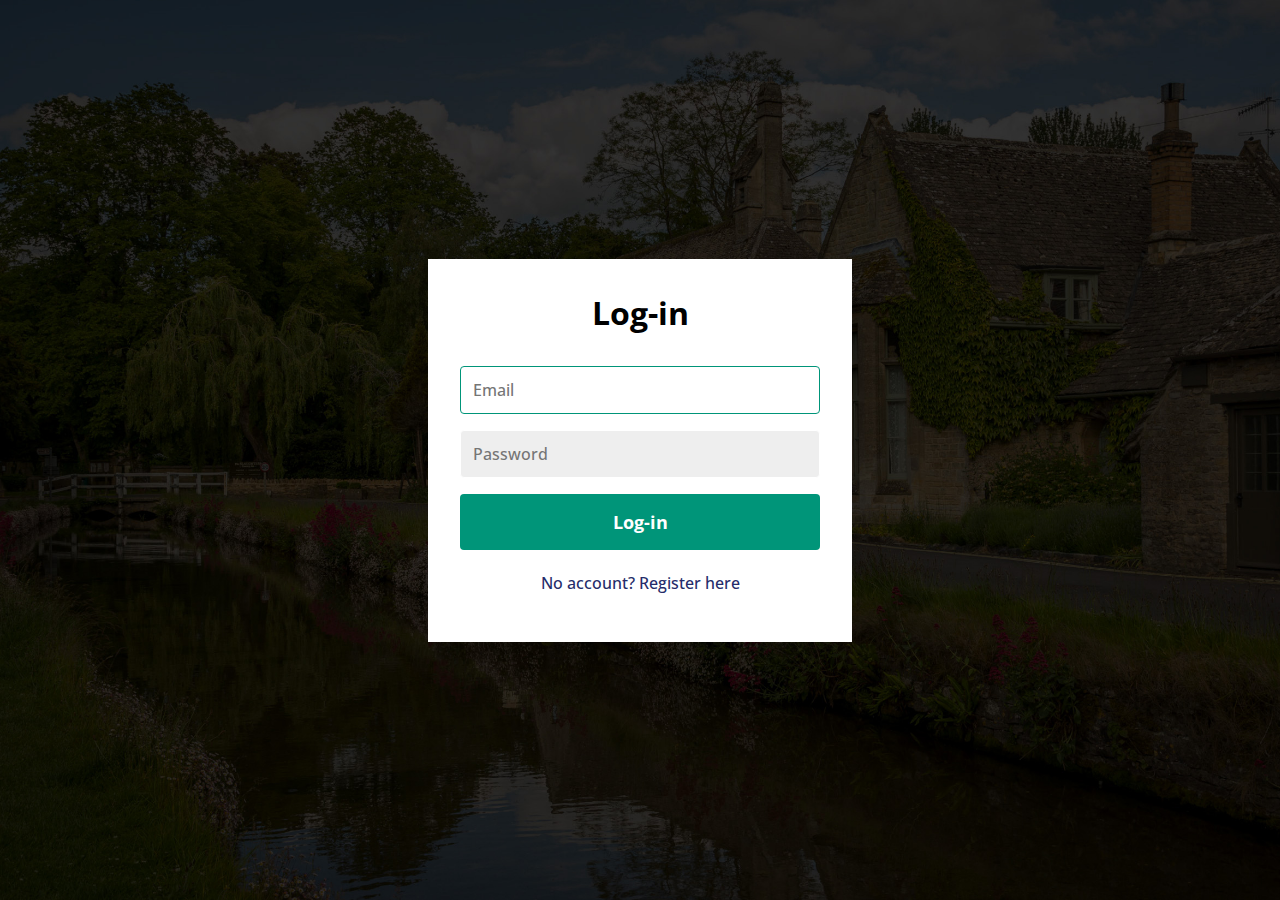
<file: index.html>
<!-- Create the initial HTML tags in which everything is written and specify english as the language of the page -->
<!DOCTYPE html>
<html lang="en">
<!-- Create the head tags in which the title and link tags are written -->
<head>
    <!-- Specifies the characterset being used and other metadata about the page such as the width and scale, this
         is all automatically imported when creating the HTML file in VSCode -->
    <meta charset="UTF-8">
    <meta name="viewport" content="width=device-width, initial-scale=1.0">
    <!-- The title of the page is viewed in the tabs of the browser. GC stands for Gloucestershire Constabulary -->
    <title>GC Bicycle Theft Tracking Site</title>
    <!-- This connects the main css file to this HTML page, therefore handling all the styling for this page -->
    <link rel="stylesheet" href="resources/css/main.css">
    <!-- Imported from Google Fonts in order to use the Open Sans font -->
    <link rel="preconnect" href="https://fonts.googleapis.com">
    <link rel="preconnect" href="https://fonts.gstatic.com" crossorigin>
    <link href="https://fonts.googleapis.com/css2?family=Open+Sans:wght@500&display=swap" rel="stylesheet">
    <script src="https://ajax.googleapis.com/ajax/libs/jquery/3.6.0/jquery.min.js"></script>
    <link rel="shortcut icon" href="#">
</head>

<!-- This is where the contents of the page is written -->
<body>
    <!-- Creates a section in which all the other UI elements will be contained -->
    <div class="container">
        <!-- The form tag is used to specify user input is going to be collected here, it's given the id login
             so the Javascript can distinguish this form from the create account form -->
        <form class="form" id="login">
            <!-- A heading 1 tag with the content "Log-in" h1 tags are displayed as big and bold, this appears at the top
                 of the form. The class is used to specify what type of element this is, this way the css file can apply styling
                 to all elements of a class at once, they can also be used by the Javascript -->
            <h1 class="form__title">Log-in</h1>

            <!-- This element currently doesn't display anything but can be referenced and changed by the Javascript file,
                 it'll be used to display a message below the "log-in" title, if theres an error when attempting to log in -->
            <div class="form__message form__message--error"></div>
            <!-- Creates a container to hold the input field for the email value and it's associated error message -->
            <div class="form__input-group">
                <!-- Autofocus means the element will automatically be focused upon loading (the cursor will be inside the text
                     box already), the placeholder value determines what text the box will display when the user hasn't typed
                     anything. It's used here to show the user what data they need to input -->
                <input type="text" class="form__input" name="email" autofocus placeholder="Email">
                <!-- The error message, which by default has no value, this can be changed via Javascript -->
                <div class="form__input-error-message"></div>
            </div>
            <!-- The same as the previous form__input-group divider, but for the password value -->
            <div class="form__input-group">
                <!-- The input type here is "password" rather than "text", this means the data entered by the
                     user will be displayed as dots rather than actual characters for the sake of security -->
                <input type="password" name="password" class="form__input" placeholder="Password">
                <div class="form__input-error-message"></div>
            </div>
            <!-- Creates a button below the input fields with the display value of "Log-in", the type is "submit" because it
                 submits the input from the user -->
            <button class="form__button" name="submit" type="submit">Log-in</button>
            <!-- The <p> tags represent a paragraph, which has standard text -->
            <p class="form__text">
                <!-- This represents a line break to create space between the button and the text below -->
                <br />
                <!-- This is an anchor tag which represents a hyperlink, this is how the user navigates to the create account
                     form. It could be argued a button should be used instead since it's actually displaying a different 
                     form rather than navigating to a different page, however, it's being used here for the sake of appearance -->
                <a class="form__link" href="./" id="linkCreateAccount">No account? Register here</a>
            </p>
        </form>

        <!-- This form is largely the same as the previous one but contains different input fields, it also obviously has 
             it's own unique id -->
        <form class="form form--hidden" id="createAccount">
            <!-- The title for this form -->
            <h1 class="form__title">Create account</h1>
            <!-- The error message for this form upon submission, which is also blank by default -->
            <div class="form__message form__message--error"></div>
            <!-- The group for the first name input and it's error message -->
            <div class="form__input-group">
                <input type="text" id="registerFirstname" name="first_name" class="form__input" autofocus placeholder="First name">
                <div class="form__input-error-message"></div>
            </div>
            <!-- The group for the last name input and it's error message  -->
            <div class="form__input-group">
                <input type="text" id="registerLastname" name="last_name" class="form__input" placeholder="Last name">
                <div class="form__input-error-message"></div>
            </div>
            <!-- The group for the email input and it's error message  -->
            <div class="form__input-group">
                <input type="text" id="registerEmail" name="email" class="form__input" placeholder="Email">
                <div class="form__input-error-message"></div>
            </div>
            <!-- The group for the password input and it's error message  -->
            <div class="form__input-group">
                <!-- Once again the "password" type is used for security reasons -->
                <input type="password" id="registerPassword" name="password" class="form__input" placeholder="Password">
                <div class="form__input-error-message"></div>
            </div>
            <!-- The group for the password confirmation input and it's error message  -->
            <div class="form__input-group">
                <input type="password" id="registerConfirmPassword" class="form__input" placeholder="Confirm password">
                <div class="form__input-error-message"></div>
            </div>
            <!-- The submission button for the register form -->
            <button class="form__button" name="submit" type="submit">Register</button>
            <!-- The hypertext link used to navigate to the log-in form -->
            <p class="form__text">
                <br />
                <!-- An href value is required but it doesn't really matter what is entered here because it's overwritten
                     in the Javascript file -->
                <a class="form__link" href="./" id="linkLogin">Have an account? Log-in here</a>
            </p>
        </form>
    </div>
    <!-- Used to embed our javascript file into the page, which handles all the logic of the system -->
    <script src="./main.js"></script>
</body>
</html>
</file>
<file: resources/css/main.css>
body{
    /* Defining the variables that'll be used later on, they will be referenced multiple times so easier to give them names
       rather than writing out complex colour codes multiple times, it also means these values can be changed once here and
       will update across the whole stylesheet. The American spelling of "color" is used for the sake of consistency with
       the built-in attributes in CSS, HTML, and Javascript */
    --color-primary: #009579;
    --colour-primary-dark: #007f67;
    --color-secondary: #252c6a;
    --color-error: #cc3333;
    --color-success: #4bb544;
    --border-radius: 4px;

    /* Set margin to 0 so theres no edges */
    margin: 0;
    /* Set the height of the page to 100% of the users viewport */
    height: 100vh;
    /* Makes the boxes for content flexible */
    display: flex;
    
    /* Centers elements within the flex container */
    align-items: center;
    justify-content: center;

    /* Specifies the default fontsize */
    font-size: 9px;
    /* Sets the background to the darkened image of Gloucestershire, which is stored within the images folder inside the 
       resources folder */
    background: url(../images/background.jpg);
    /* Makes the background cover the entire page */
    background-size: cover;
    /* Specifies the font to use, Open Sans can be used because it was imported in the HTML file */
    font-family: 'Open Sans', sans-serif;
}

/* Formats container elements */
.container{
    /* Set the width to be 400 pixels */
    width: 360px;
    max-width: 360px;
    /* 1rem is equal to 1 unit of the base fontsize, 2rem will be double this  */
    margin: 1rem;
    padding: 2rem;
    /* Sets the background to be white */
    background: #ffffff;
}

/* Sets the font for the container, form__input and form__button classes, 500 refers to the boldness of the font */
.container,
.form__input,
.form__button {
    font: 500 1rem "Open Sans", sans-serif;
}

/* If an element has the "form--hidden" class then it is not displayed, this is how the log-in and create account forms
   are swapped between */
.form--hidden{
    display: none;
}

/* Fixes the margins at the top and bottom of the container elements */
.form > *:first-child{
    margin-top: 0;
}
.form > *:last-child{
    margin-top: 0;
}

/* Creates a margin for the title and aligns the text to the center of the form */
.form__title{
    margin-bottom: 2rem;
    text-align: center;
}

/* Creates a margin for the form message element and alligns it to the center of the form */
.form__message{
    text-align: center;
    margin-bottom: 1rem;
}

/* Associates the form__message--success class text with the --colour-success variable defined in the body earlier */
.form__message--success{
    color: var(--color-success)
}

/* Associates the form__message--error class text with the --colour-error variable defined in the body earlier */
.form__message--error{
    color: var(--color-error)
}

/* Creates a margin for all form__input-group elements */
.form__input-group{
    margin-bottom: 1rem;
}

/* Adds formatting for all of the input elements within the form */
.form__input{
    /* Specifies the display type being used */
    display: block;
    /* Sets the width to be 100% of the allowed space */
    width: 100%;
    /* Adds padding to the inputs */
    padding: 0.75rem;
    /* Ensures the sizing of the box is correct */
    box-sizing: border-box;
    /* Gives the input boxes rounded corners  */
    border-radius: var(--border-radius);
    /* Gives the boxes a thin white boreder */
    border: 1px solid #ffffff;
    /* Ensures there's no outline */
    outline: none;
    /* Sets the background to be a pale grey */
    background: #eeeeee;
    /* Adds a transition so that it takes 0.2 seconds for the colours of the box to change when its focused */
    transition: background 0.2s, border-color 0.2s;
}

/* Applies formatting to the box when it's focused */
.form__input:focus{
    /* Sets the border colour to the previously determined primary colour */
    border-color: var(--color-primary);
    /* Makes the background white */
    background: #ffffff;
}

/* Applies formatting to the form__input--error class which is associated with the form__input elements while
   there is an issue with their values */
.form__input--error{
    /* Sets the text colour and border colour to be equal to the --color-error variable */
    color: var(--color-error);
    border-color: var(--color-error);
}

/* Formats the error message that's displayed below an input field if there's a problem with it */
.form__input-error-message{
    /* Gives the text a margin */
    margin-top: 0.5rem;
    /* Changes it's fontsize relative to the default size */
    font-size: 0.85rem;
    /* Makes the text colour equal the --color-error variable */
    color: var(--color-error);
}

/* Formatting for the for__button class elements */
.form__button{
    /* Sets the width to be 100% of the allowed space */
    width: 100%;
    /* Adds padding for the horizonal and vertical values */
    padding: 1rem 2rem;
    /* Sets the text in the button to be bold */
    font-weight: bold;
    /* Increases the size of the font relative to the default size */
    font-size: 1.1rem;
    /* Makes the colour of the text whire */
    color: #ffffff;
    /* Ensures there's no border */
    border: none;
    /* Makes the corners of the buttons rounded */
    border-radius: var(--border-radius);
    /* Ensures theres no outline */
    outline: none;
    /* Turns the users cursor into the finger pointer symbol when they hover over the button */
    cursor: pointer;
    /* Sets the colour of the button to be the same as the --color-primary variable */
    background: var(--color-primary);
}

/* Changes the colour of the button to be the --color-primary-dark value when the user hovers over it */
.form__button:hover{
    background: var(--colour-primary-dark);
}

/* Makes the button 2% smaller when the user presses it giving a "click" visual effect */
.form__button:active{
    transform: scale(0.98);
}

/* Centers the elements associated with the form__text class */
.form__text{
    text-align: center;
}

/* Makes the elements of the form__link class the secondary colour and removes their previous decoration, also changes the
   cursor to a pointer when the user hovers over them */
.form__link{
    color: var(--color-secondary);
    text-decoration: none;
    cursor: pointer;
}

/* Underlines the text of the form__link elements when the user hovers over them */
.form__link:hover{
    text-decoration: underline;
}

/* Sets the maximum height and width of images so they aren't too big for the page */
.form__image{
    max-width: 270px;
    max-height: 153px;
    padding: 0.3rem;
}

/* Formats the bike container panels so that the width and height are correct and there's a small amount of space between each one */
.bike__container{
    width: 900px;
    max-width: 900px;
    height: 165px;
    /* 1rem is equal to 1 unit of the base fontsize, 2rem will be double this  */
    margin: 0.25rem;
    padding: 0.5rem;
    /* Sets the background to be white */
    background: #ffffff;
}

/* Make the scroll container able to scroll with the overflow property and set
   its max height to 90% so there's room for the navigation hotbar */
.scroll__container{
    margin: auto;
    max-height: 90%;
    overflow: auto;
}

.report__button{
    /* Adds padding for the horizonal and vertical values */
    padding: 1rem 2rem;
    /* Sets the text in the button to be bold */
    font-weight: bold;
    /* Increases the size of the font relative to the default size */
    font-size: 1.1rem;
    /* Makes the colour of the text whire */
    color: #ffffff;
    /* Ensures there's no border */
    border: none;
    /* Makes the corners of the buttons rounded */
    border-radius: var(--border-radius);
    /* Ensures theres no outline */
    outline: none;
    /* Turns the users cursor into the finger pointer symbol when they hover over the button */
    cursor: pointer;
    /* Sets the colour of the button to be the same as the --color-error variable */
    background: var(--color-error);
    float: right;
}

.update__button{
    /* Adds padding for the horizonal and vertical values */
    padding: 1rem 2rem;
    /* Sets the text in the button to be bold */
    font-weight: bold;
    /* Increases the size of the font relative to the default size */
    font-size: 1.1rem;
    /* Makes the colour of the text whire */
    color: #ffffff;
    /* Ensures there's no border */
    border: none;
    /* Makes the corners of the buttons rounded */
    border-radius: var(--border-radius);
    /* Ensures theres no outline */
    outline: none;
    /* Turns the users cursor into the finger pointer symbol when they hover over the button */
    cursor: pointer;
    /* Sets the colour of the button to be the same as the --color-primary variable */
    background: var(--color-primary);
    float: right;
}

.inquiry__button{
    /* Adds padding for the horizonal and vertical values */
    padding: 1rem 2rem;
    /* Sets the text in the button to be bold */
    font-weight: bold;
    /* Increases the size of the font relative to the default size */
    font-size: 1.1rem;
    /* Makes the colour of the text whire */
    color: #ffffff;
    /* Ensures there's no border */
    border: none;
    /* Makes the corners of the buttons rounded */
    border-radius: var(--border-radius);
    /* Ensures theres no outline */
    outline: none;
    /* Turns the users cursor into the finger pointer symbol when they hover over the button */
    cursor: pointer;
    /* Sets the colour of the button to be the same as the --color-primary variable */
    background: var(--color-primary);
    float: right;
}

/* Set the width of the panel text container so that it doesn't overflow onto the button */
.panel__text__container{
    width: 750px;
}

/* Set it so that the panel text will go down a line instead of just extending outwards to the right */
.panel__text{
    overflow-wrap: break-word;
}

.nav__bar{
    /* Any elements that overflow become hidden */
    overflow: hidden;
    /* Set the background colour */
    background-color: #333333;
    /* Set the font size */
    font-size: 20px;
    /* Set the location of the nav bar to be at the top of the screen in the center */
    position: fixed;
    top: 0%;
    left: 50%;
    transform: translate(-50%, 0%);
}

/* Set the colour and positioning of each option within the navbar */
.nav__bar a{
    float: left;
    color: #ffffff;
    text-align: center;
    padding: 0.5rem 0.85rem;
    text-decoration: none;
}

/* Set the colour of the option when the user's mouse is over it */
.nav__bar a:hover{
    background-color: var(--color-primary);
    color: #ffffff;
}

/* Set the colour of the option when the user is on that page */
.nav__bar a.nav__active{
    background-color: var(--colour-primary-dark);
    color: #ffffff;
}
</file>
